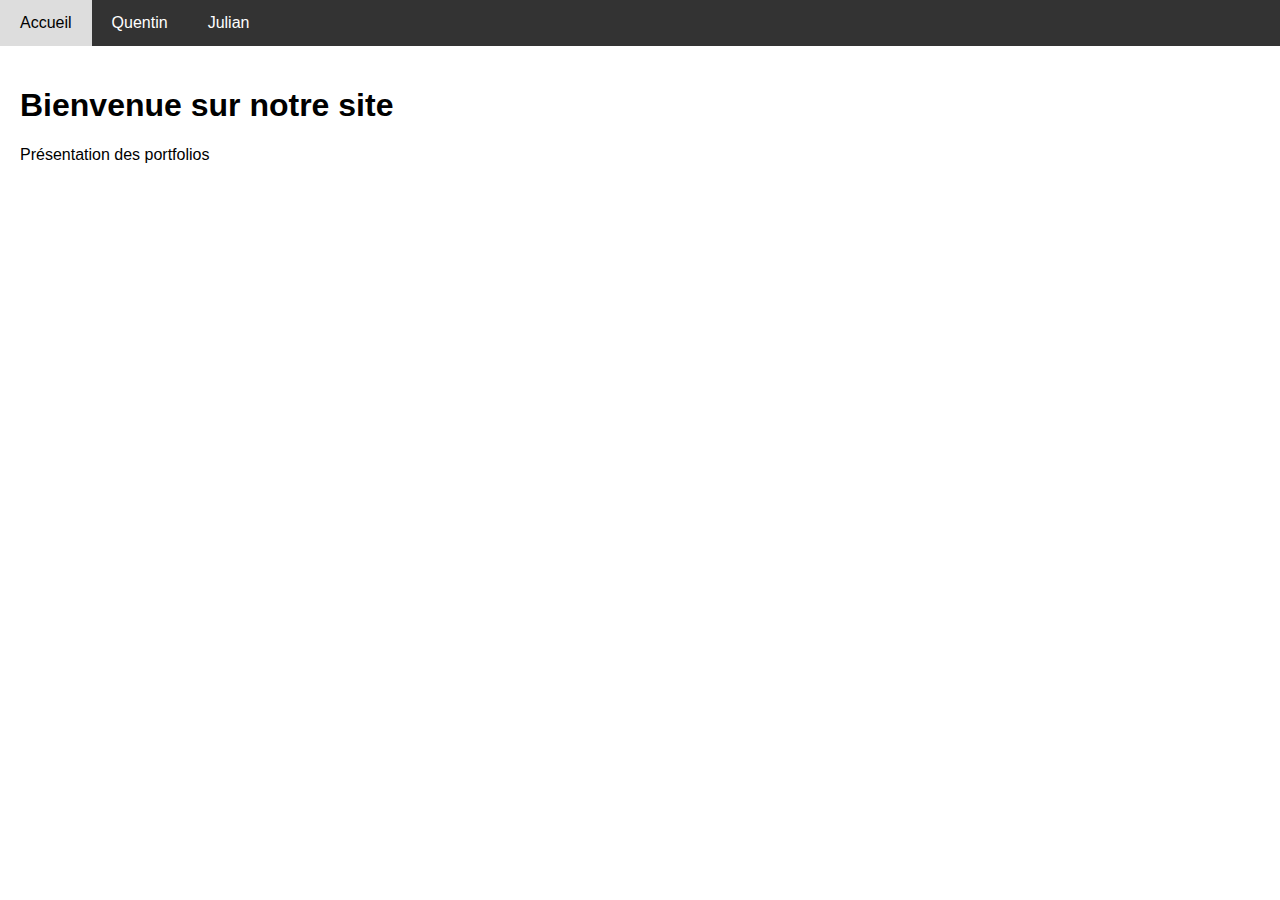
<file: index.html>
<!DOCTYPE html>
<html lang="fr">

<head>
    <meta charset="UTF-8">
    <meta name="viewport" content="width=device-width, initial-scale=1.0">
    <title>Page d'accueil</title>
    <link rel="stylesheet" href="./style.css">
</head>

<body>

    <div class="Navbar">
        <a href="./index.html">Accueil</a>
        <a href="Partie_Quentin/index_portfolio_quentin.html">Quentin</a>
        <a href="./Partie_Julian/portfolio_julian.html">Julian</a>
    </div>

    <div style="padding: 20px;">
        <h1>Bienvenue sur notre site</h1>
        <p>Présentation des portfolios</p>
    </div>

</body>

</html>
</file>
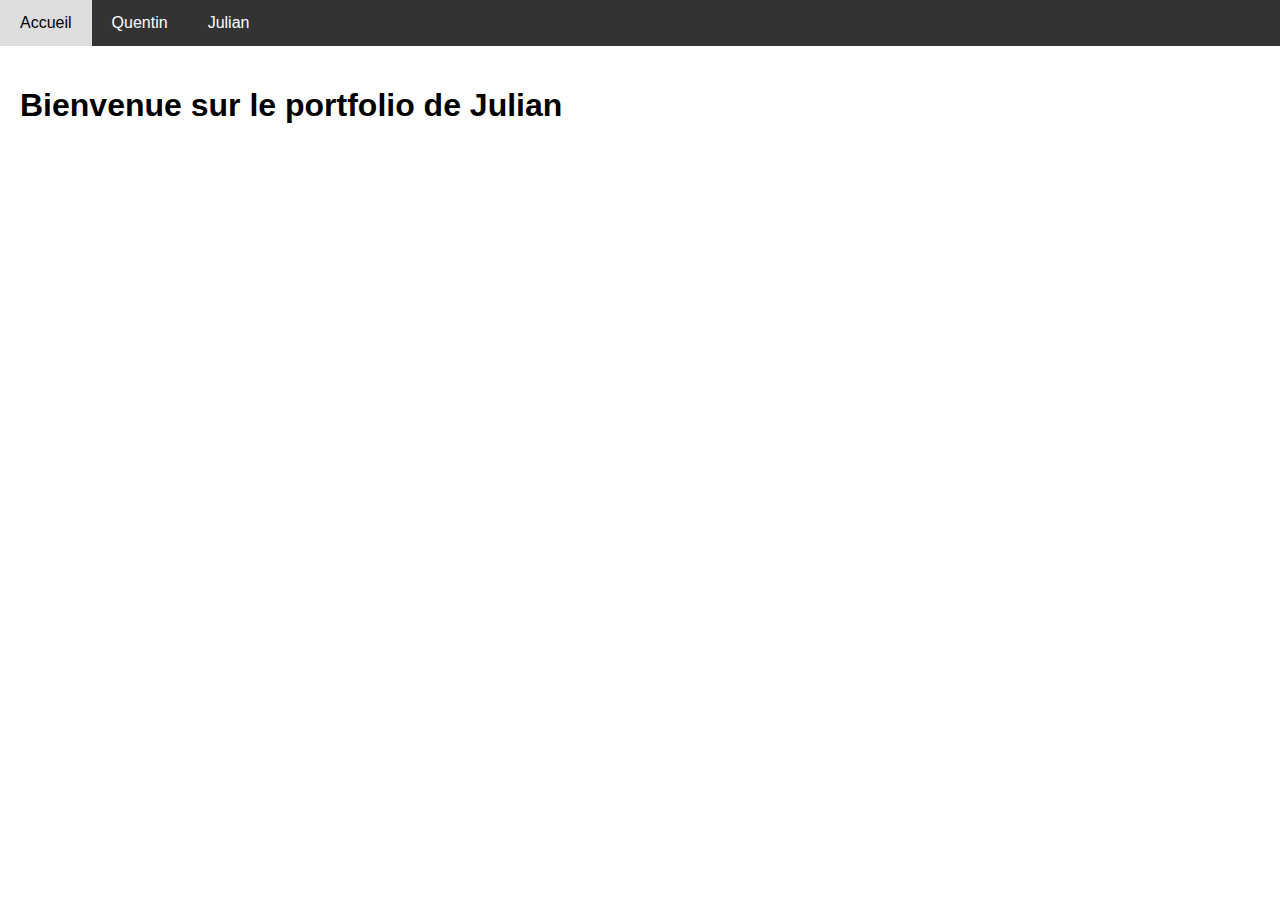
<file: portfolio_julian.html>
<!DOCTYPE html>
<html lang="fr">
<head>
    <meta charset="UTF-8">
    <meta name="viewport" content="width=device-width, initial-scale=1.0">
    <title>Page d'accueil</title>
    <style>
        body {
            font-family: Arial, sans-serif;
            margin: 0;
            padding: 0;
        }
        .navbar {
            background-color: #333;
            overflow: hidden;
        }
        .navbar a {
            float: left;
            display: block;
            color: white;
            text-align: center;
            padding: 14px 20px;
            text-decoration: none;
        }
        .navbar a:hover {
            background-color: #ddd;
            color: black;
        }
    </style>
</head>
<body>

<div class="navbar">
    <a href="./index.html">Accueil</a>
    <a href="./portfolio_quentin.html">Quentin</a>
    <a href="./portfolio_julian.html">Julian</a>
</div>

<div style="padding: 20px;">
    <h1>Bienvenue sur le portfolio de Julian</h1>
</div>

</body>
</html>
</file>
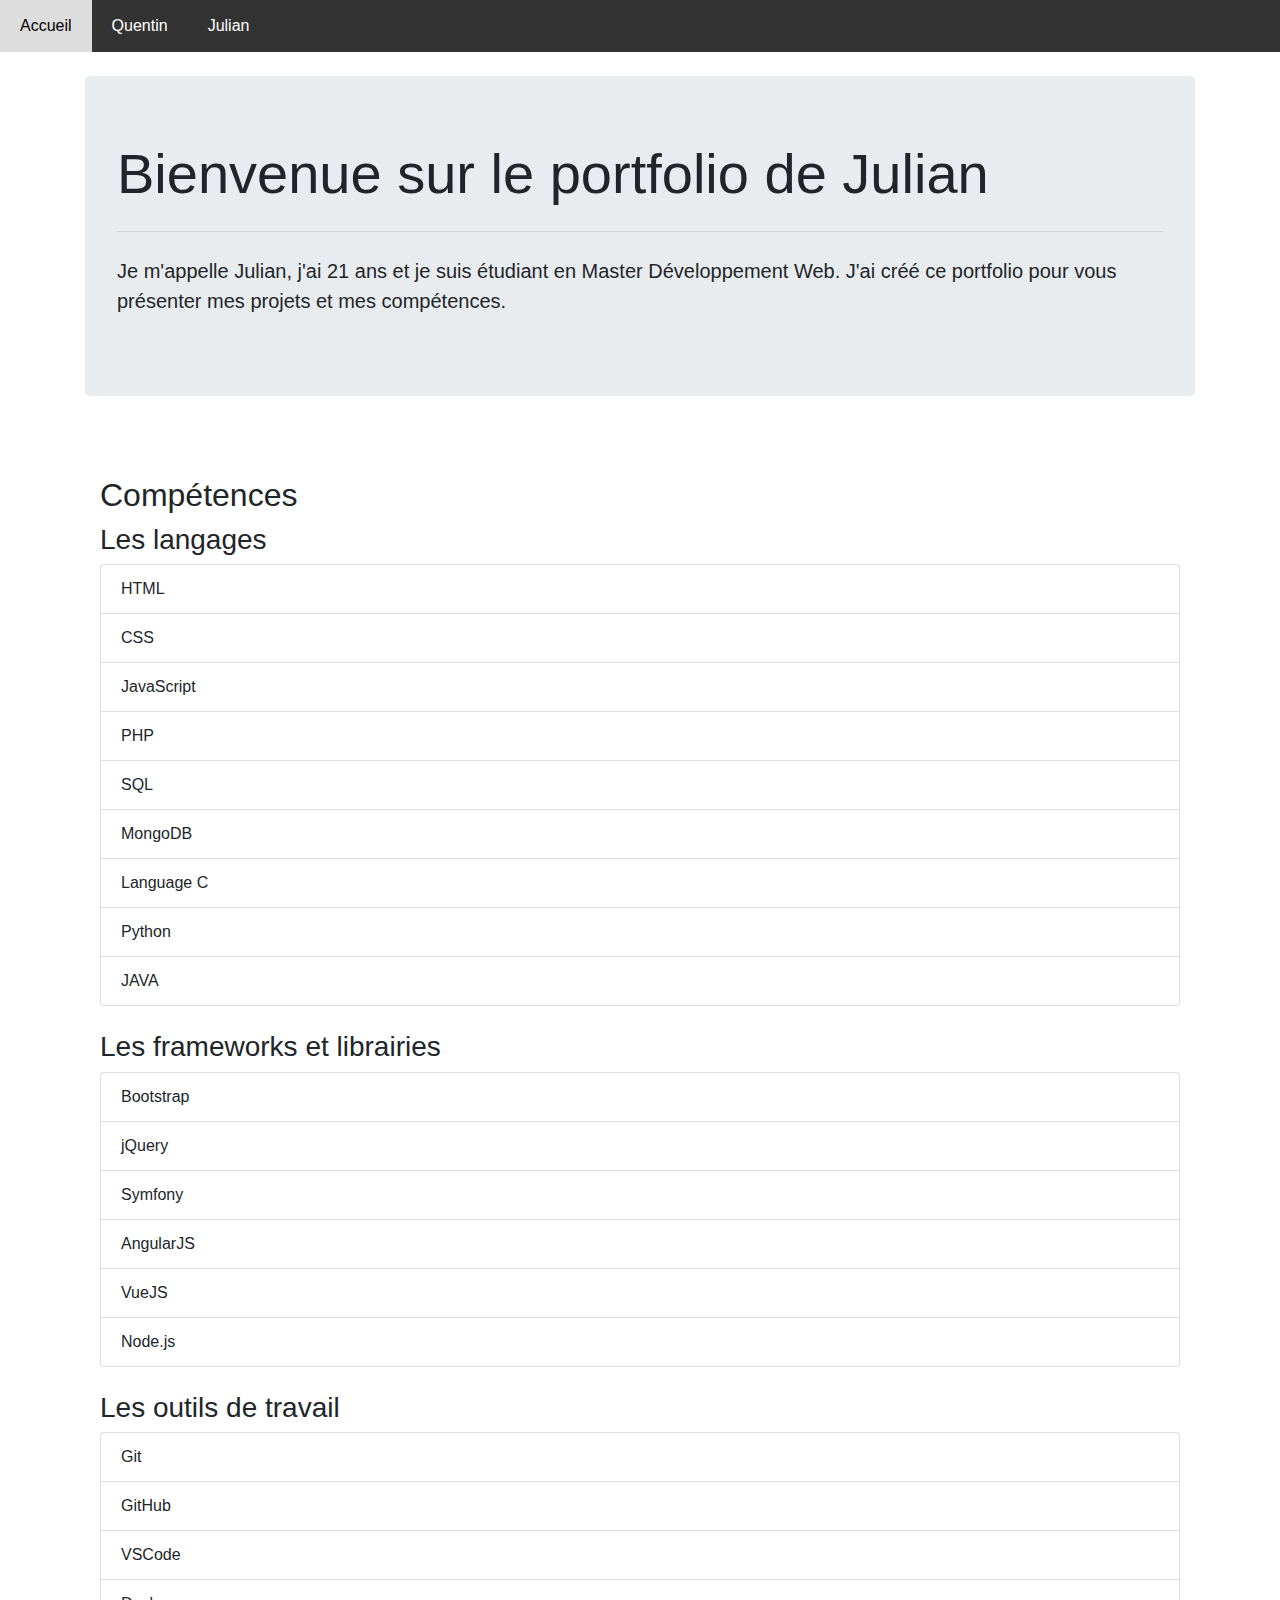
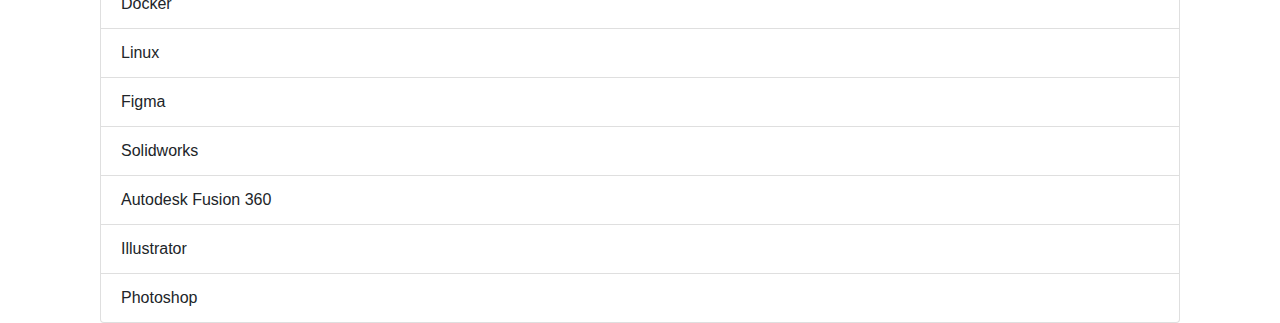
<file: Partie_Julian/portfolio_julian.html>
<!DOCTYPE html>
<html lang="fr">

<head>
    <meta charset="UTF-8">
    <meta name="viewport" content="width=device-width, initial-scale=1.0">
    <title>Page d'accueil</title>
    <link rel="stylesheet" href="https://stackpath.bootstrapcdn.com/bootstrap/4.5.2/css/bootstrap.min.css">
    <link rel="stylesheet" href="../style.css">
    <style>
        .Navbar {
            background-color: #333;
            overflow: hidden;
        }

        .Navbar a {
            float: left;
            display: block;
            color: white;
            text-align: center;
            padding: 14px 20px;
            text-decoration: none;
        }

        .Navbar a:hover {
            background-color: #ddd;
            color: black;
        }
    </style>
</head>

<body>
    <div class="Navbar">
        <a href="../index.html">Accueil</a>
        <a href="../Partie_Quentin/index_portfolio_quentin.html">Quentin</a>
        <a href="../Partie_Julian/portfolio_julian.html">Julian</a>
    </div>

    <div class="container mt-4">
        <div class="jumbotron">
            <h1 class="display-4">Bienvenue sur le portfolio de Julian</h1>
            <hr class="my-4">
            <p class="lead">Je m'appelle Julian, j'ai 21 ans et je suis étudiant en Master Développement Web. J'ai créé
                ce portfolio pour vous présenter mes projets et mes compétences.</p>
        </div>
        <br>

        <div class="container mt-4">
            <h2>Compétences</h2>

            <!-- Les langages -->
            <h3>Les langages</h3>
            <ul class="list-group">
                <li class="list-group-item">HTML</li>
                <li class="list-group-item">CSS</li>
                <li class="list-group-item">JavaScript</li>
                <li class="list-group-item">PHP</li>
                <li class="list-group-item">SQL</li>
                <li class="list-group-item">MongoDB</li>
                <li class="list-group-item">Language C</li>
                <li class="list-group-item">Python</li>
                <li class="list-group-item">JAVA</li>
            </ul>
            <br>

            <!-- Les frameworks -->
            <h3>Les frameworks et librairies</h3>
            <ul class="list-group">
                <li class="list-group-item">Bootstrap</li>
                <li class="list-group-item">jQuery</li>
                <li class="list-group-item">Symfony</li>
                <li class="list-group-item">AngularJS</li>
                <li class="list-group-item">VueJS</li>
                <li class="list-group-item">Node.js</li>
            </ul>
            <br>

            <!-- Les outils -->
            <h3>Les outils de travail</h3>
            <ul class="list-group">
                <li class="list-group-item">Git</li>
                <li class="list-group-item">GitHub</li>
                <li class="list-group-item">VSCode</li>
                <li class="list-group-item">Docker</li>
                <li class="list-group-item">Linux</li>
                <li class="list-group-item">Figma</li>
                <li class="list-group-item">Solidworks</li>
                <li class="list-group-item">Autodesk Fusion 360</li>
                <li class="list-group-item">Illustrator</li>
                <li class="list-group-item">Photoshop</li>
            </ul>
        </div>
    </div>
</body>

</html>
</file>
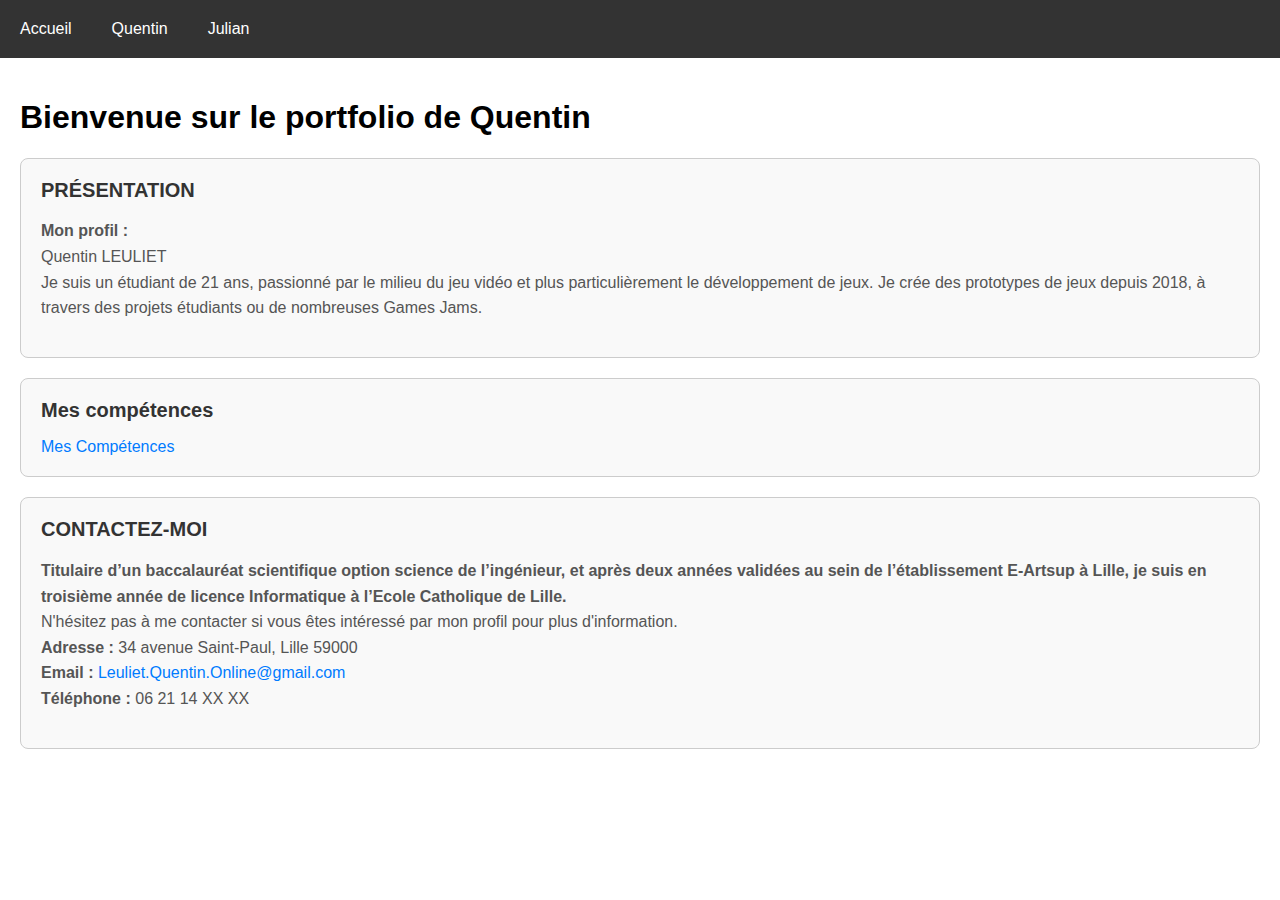
<file: Partie_Quentin/index_portfolio_quentin.html>
<!DOCTYPE html>
<html lang="fr">

<head>
    <meta charset="UTF-8">
    <meta name="viewport" content="width=device-width, initial-scale=1.0">
    <title>Portfolio de Quentin</title>
    <link rel="stylesheet" href="../style.css">
    <style>
        body {
            font-family: Arial, sans-serif;
            margin: 0;
            padding: 0;
        }

        .Navbar {
            background-color: #333;
            overflow: hidden;
            padding: 10px 0;
        }

        .Navbar a {
            float: left;
            display: block;
            color: white;
            text-align: center;
            padding: 10px 20px;
            text-decoration: none;
        }

        .Navbar a:hover {
            background-color: #ddd;
            color: black;
        }

        .card {
            border: 1px solid #ccc;
            border-radius: 8px;
            padding: 20px;
            margin-bottom: 20px;
            background-color: #f9f9f9;
        }

        .card h2 {
            margin-top: 0;
            font-size: 20px;
            color: #333;
        }

        .card p {
            line-height: 1.6;
            color: #555;
        }

        .card a {
            color: #007bff;
            text-decoration: none;
        }

        .card a:hover {
            text-decoration: underline;
        }
    </style>
</head>

<body>
    <div class="Navbar">
        <a href="../index.html">Accueil</a>
        <a href="../Partie_Quentin/index_portfolio_quentin.html">Quentin</a>
        <a href="../Partie_Julian/portfolio_julian.html">Julian</a>
    </div>

    <div style="padding: 20px;">
        <h1>Bienvenue sur le portfolio de Quentin</h1>

        <div class="card">
            <h2>PRÉSENTATION</h2>
            <p>
                <strong>Mon profil :</strong><br>
                Quentin LEULIET<br>
                Je suis un étudiant de 21 ans, passionné par le milieu du jeu vidéo et plus particulièrement le
                développement de jeux.
                Je crée des prototypes de jeux depuis 2018, à travers des projets étudiants ou de nombreuses Games Jams.
            </p>
        </div>

        <div class="card">
            <h2>Mes compétences</h2>
            <a href="../Partie_Quentin/skill_portfolio_quentin.html">Mes Compétences</a>
        </div>

        <div class="card">
            <h2>CONTACTEZ-MOI</h2>
            <p>
                <strong>Titulaire d’un baccalauréat scientifique option science de l’ingénieur, et après deux années
                    validées au sein de l’établissement E-Artsup à Lille, je suis en troisième année de licence
                    Informatique à l’Ecole Catholique de Lille.</strong><br>
                N'hésitez pas à me contacter si vous êtes intéressé par mon profil pour plus d'information.<br>
                <strong>Adresse :</strong> 34 avenue Saint-Paul, Lille 59000<br>
                <strong>Email :</strong> <a
                    href="mailto:Leuliet.Quentin.Online@gmail.com">Leuliet.Quentin.Online@gmail.com</a><br>
                <strong>Téléphone :</strong> 06 21 14 XX XX
            </p>
        </div>
    </div>

</body>

</html>
</file>
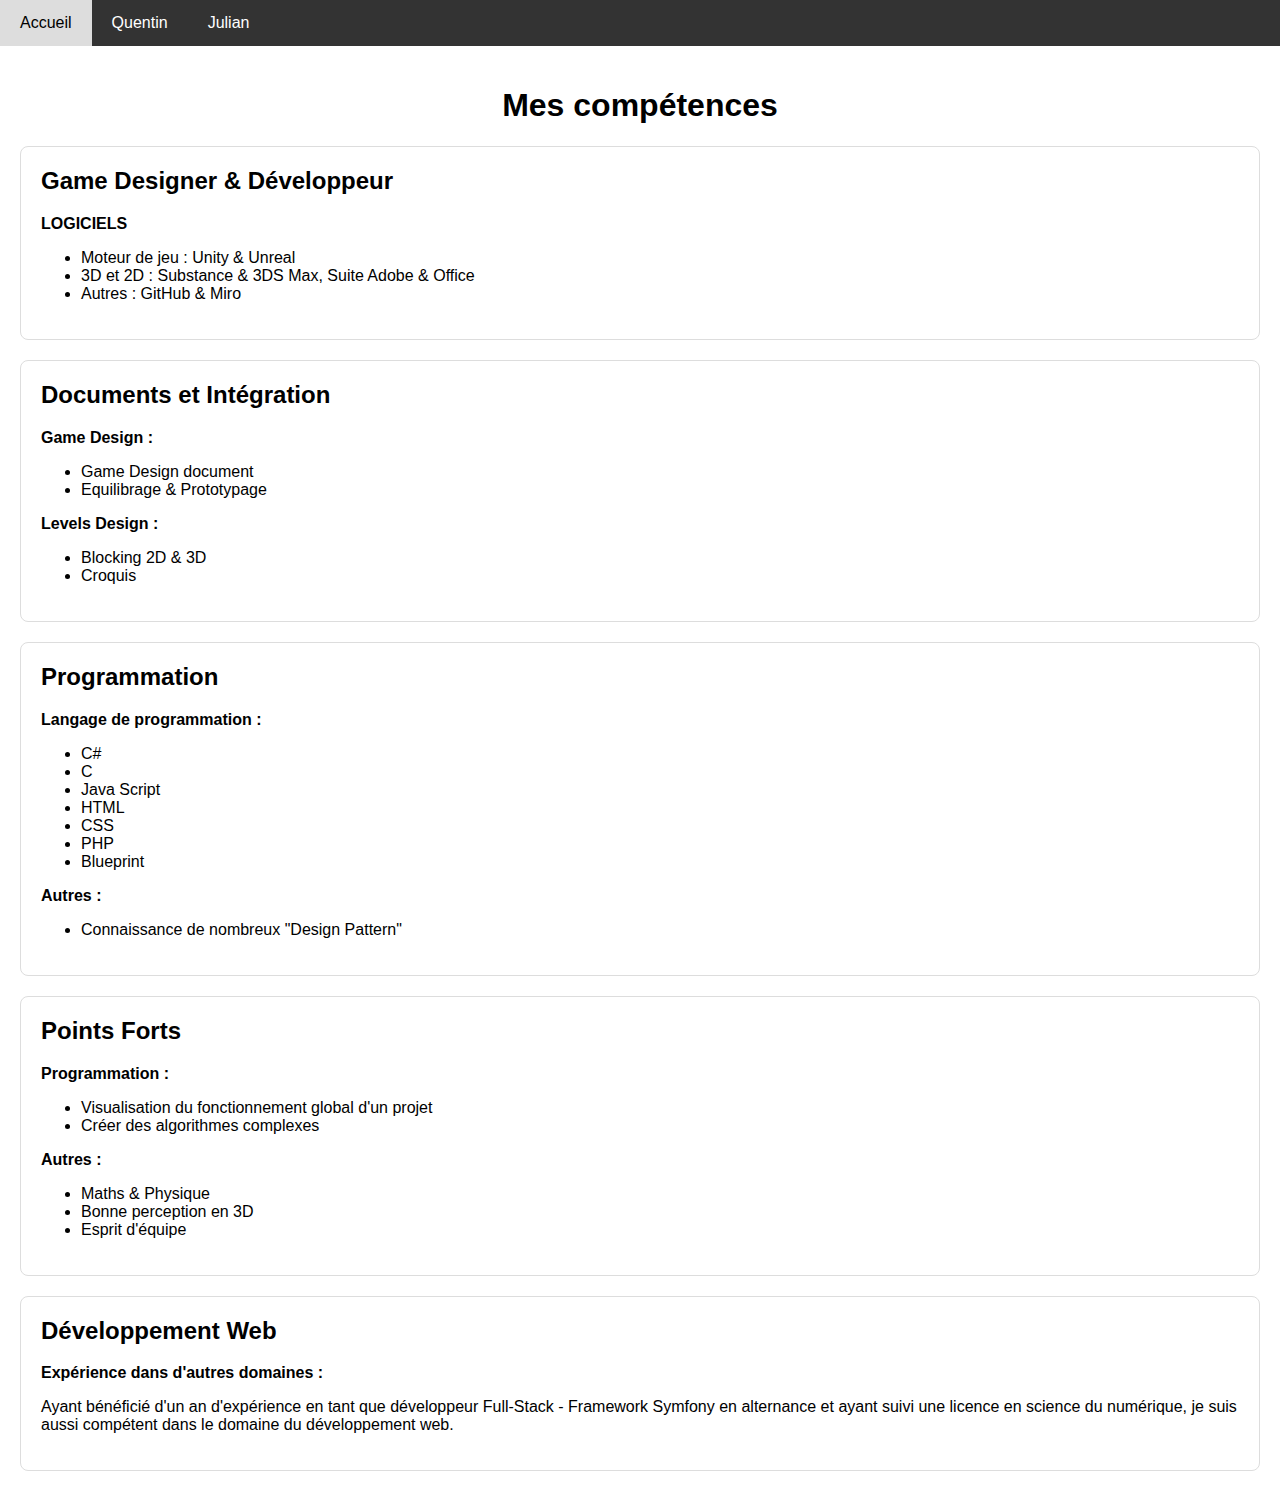
<file: Partie_Quentin/skill_portfolio_quentin.html>
<!DOCTYPE html>
<html lang="fr">

<head>
    <meta charset="UTF-8">
    <meta name="viewport" content="width=device-width, initial-scale=1.0">
    <title>Page d'accueil</title>
    <style>
        body {
            font-family: Arial, sans-serif;
            margin: 0;
            padding: 0;
        }

        .Navbar {
            background-color: #333;
            overflow: hidden;
        }

        .Navbar a {
            float: left;
            display: block;
            color: white;
            text-align: center;
            padding: 14px 20px;
            text-decoration: none;
        }

        .Navbar a:hover {
            background-color: #ddd;
            color: black;
        }

        .content {
            padding: 20px;
        }

        .card {
            border: 1px solid #ddd;
            border-radius: 8px;
            padding: 20px;
            margin-bottom: 20px;
        }

        .card h2 {
            margin-top: 0;
        }
    </style>
</head>

<body>

    <div class="Navbar">
        <a href="../index.html">Accueil</a>
        <a href="../Partie_Quentin/index_portfolio_quentin.html">Quentin</a>
        <a href="../Partie_Julian/portfolio_julian.html">Julian</a>
    </div>

    <div class="content">
        <h1 style="text-align: center;">Mes compétences</h1>

        <div class="card">
            <h2>Game Designer & Développeur</h2>
            <p><strong>LOGICIELS</strong></p>
            <ul>
                <li>Moteur de jeu : Unity & Unreal</li>
                <li>3D et 2D : Substance & 3DS Max, Suite Adobe & Office</li>
                <li>Autres : GitHub & Miro</li>
            </ul>
        </div>

        <div class="card">
            <h2>Documents et Intégration</h2>
            <p><strong>Game Design :</strong></p>
            <ul>
                <li>Game Design document</li>
                <li>Equilibrage & Prototypage</li>
            </ul>
            <p><strong>Levels Design :</strong></p>
            <ul>
                <li>Blocking 2D & 3D</li>
                <li>Croquis</li>
            </ul>
        </div>

        <div class="card">
            <h2>Programmation</h2>
            <p><strong>Langage de programmation :</strong></p>
            <ul>
                <li>C#</li>
                <li>C</li>
                <li>Java Script</li>
                <li>HTML</li>
                <li>CSS</li>
                <li>PHP</li>
                <li>Blueprint</li>
            </ul>
            <p><strong>Autres :</strong></p>
            <ul>
                <li>Connaissance de nombreux "Design Pattern"</li>
            </ul>
        </div>

        <div class="card">
            <h2>Points Forts</h2>
            <p><strong>Programmation :</strong></p>
            <ul>
                <li>Visualisation du fonctionnement global d'un projet</li>
                <li>Créer des algorithmes complexes</li>
            </ul>
            <p><strong>Autres :</strong></p>
            <ul>
                <li>Maths & Physique</li>
                <li>Bonne perception en 3D</li>
                <li>Esprit d'équipe</li>
            </ul>
        </div>

        <div class="card">
            <h2>Développement Web</h2>
            <p><strong>Expérience dans d'autres domaines :</strong></p>
            <p>Ayant bénéficié d'un an d'expérience en tant que développeur Full-Stack - Framework Symfony en alternance
                et ayant suivi une licence en science du numérique, je suis aussi compétent dans le domaine du
                développement web.</p>
        </div>
    </div>
</body>

</html>
</file>
<file: style.css>
body {
    font-family: Arial, sans-serif;
    margin: 0;
    padding: 0;
}

.Navbar {
    background-color: #333;
    overflow: hidden;
}

.Navbar a {
    float: left;
    display: block;
    color: white;
    text-align: center;
    padding: 14px 20px;
    text-decoration: none;
}

.Navbar a:hover {
    background-color: #ddd;
    color: black;
}
</file>
